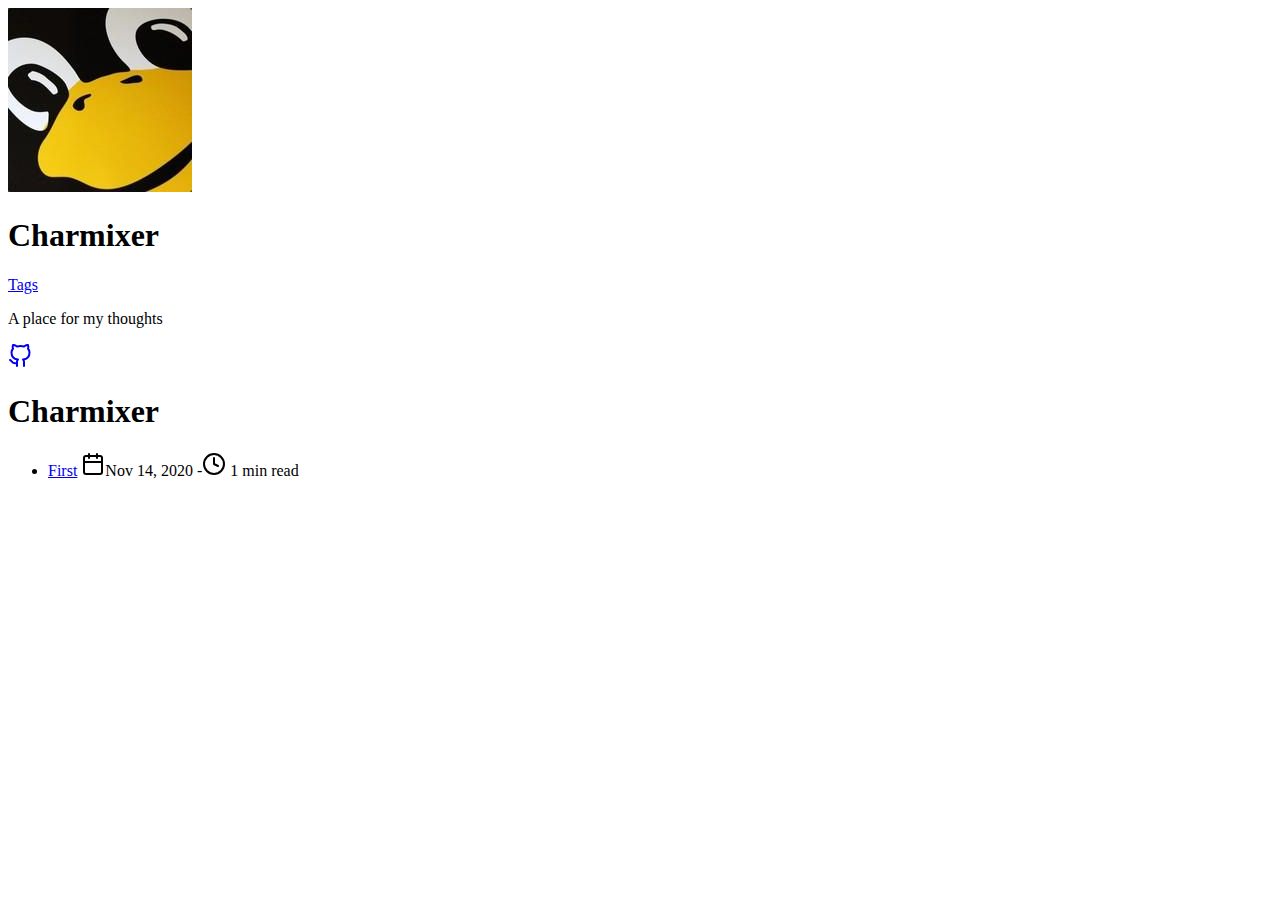
<file: index.html>
<!doctype html><html lang=en-us><head><title>Charmixer</title><meta charset=utf-8><meta name=generator content="Hugo 0.78.1"><meta name=viewport content="width=device-width,initial-scale=1"><meta name=author content="Charmixer"><meta name=description content="A place for my thoughts"><link rel=stylesheet href=https://charmixer.dev/css/main.min.f275cb1765473fc95d0b18b6d43c14dd219be27806766b96d4882998d7a35fe3.css><meta name=twitter:card content="summary"><meta name=twitter:title content="Charmixer"><meta name=twitter:description content="A place for my thoughts"><meta property="og:title" content="Charmixer"><meta property="og:description" content="A place for my thoughts"><meta property="og:type" content="website"><meta property="og:url" content="https://charmixer.dev/"><meta property="og:updated_time" content="2020-11-14T20:32:41+00:00"></head><body><header class=app-header><a href=https://charmixer.dev/><img class=app-header-avatar src=/img/charmixer.jpg alt=Charmixer></a><h1>Charmixer</h1><nav class=app-header-menu><a class=app-header-menu-item href=/tags/>Tags</a></nav><p>A place for my thoughts</p><div class=app-header-social><a target=_blank href=https://github.com/charmixer rel="noreferrer noopener"><svg xmlns="http://www.w3.org/2000/svg" width="24" height="24" viewBox="0 0 24 24" fill="none" stroke="currentcolor" stroke-width="2" stroke-linecap="round" stroke-linejoin="round" class="icon icon-github"><title>github</title><path d="M9 19c-5 1.5-5-2.5-7-3m14 6v-3.87a3.37 3.37.0 00-.94-2.61c3.14-.35 6.44-1.54 6.44-7A5.44 5.44.0 0020 4.77 5.07 5.07.0 0019.91 1S18.73.65 16 2.48a13.38 13.38.0 00-7 0C6.27.65 5.09 1 5.09 1A5.07 5.07.0 005 4.77a5.44 5.44.0 00-1.5 3.78c0 5.42 3.3 6.61 6.44 7A3.37 3.37.0 009 18.13V22"/></svg></a></div></header><main class=app-container><article><h1>Charmixer</h1><ul class=posts-list><li class=posts-list-item><a class=posts-list-item-title href=https://charmixer.dev/posts/first/>First</a>
<span class=posts-list-item-description><svg xmlns="http://www.w3.org/2000/svg" width="24" height="24" viewBox="0 0 24 24" fill="none" stroke="currentcolor" stroke-width="2" stroke-linecap="round" stroke-linejoin="round" class="icon icon-calendar"><title>calendar</title><rect x="3" y="4" width="18" height="18" rx="2" ry="2"/><line x1="16" y1="2" x2="16" y2="6"/><line x1="8" y1="2" x2="8" y2="6"/><line x1="3" y1="10" x2="21" y2="10"/></svg>Nov 14, 2020
-<svg xmlns="http://www.w3.org/2000/svg" width="24" height="24" viewBox="0 0 24 24" fill="none" stroke="currentcolor" stroke-width="2" stroke-linecap="round" stroke-linejoin="round" class="icon icon-clock"><title>clock</title><circle cx="12" cy="12" r="10"/><polyline points="12 6 12 12 16 14"/></svg>
1 min read</span></li></ul></article></main></body></html>
</file>
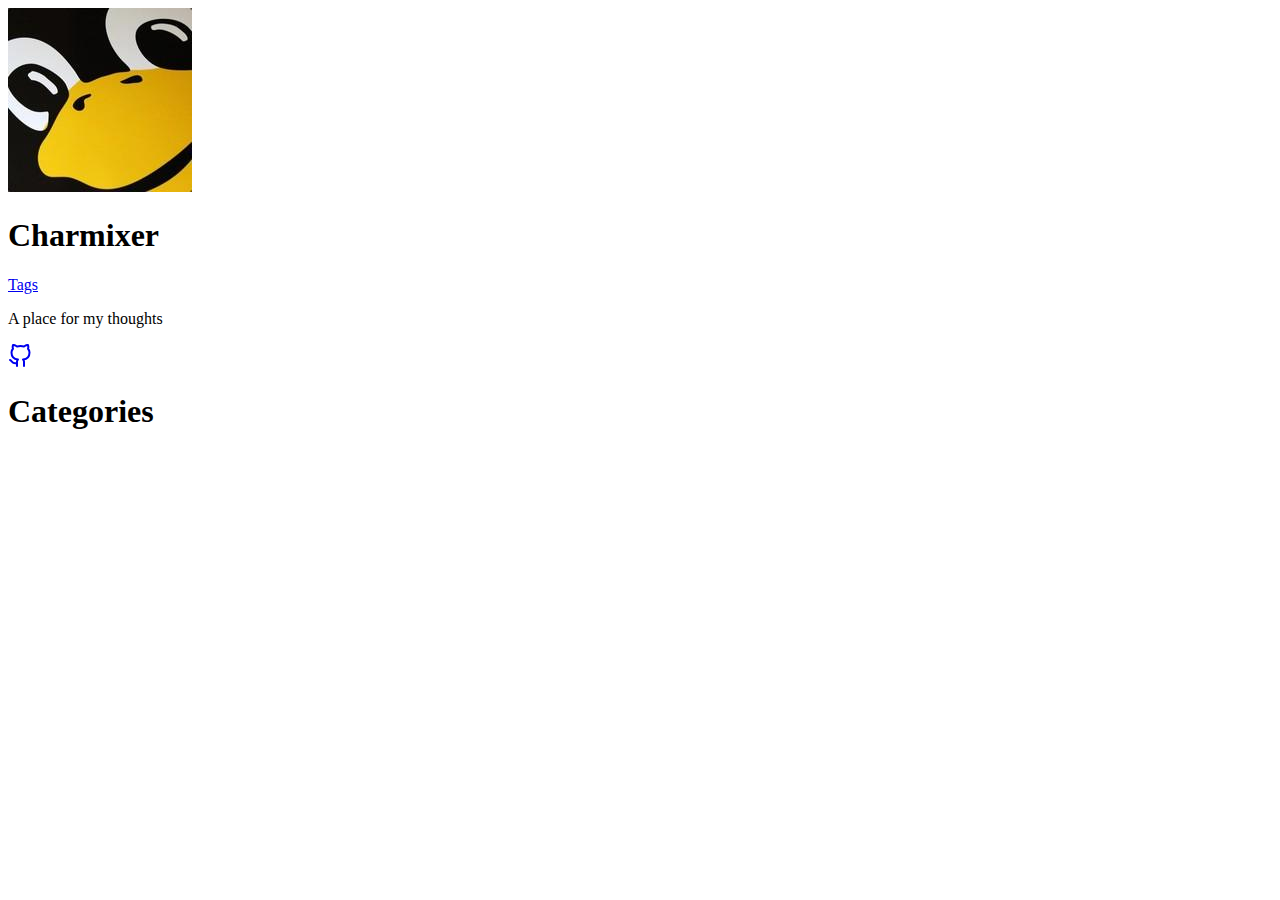
<file: categories/index.html>
<!doctype html><html lang=en-us><head><title>Categories // Charmixer</title><meta charset=utf-8><meta name=generator content="Hugo 0.78.1"><meta name=viewport content="width=device-width,initial-scale=1"><meta name=author content="Charmixer"><meta name=description content><link rel=stylesheet href=https://charmixer.dev/css/main.min.f275cb1765473fc95d0b18b6d43c14dd219be27806766b96d4882998d7a35fe3.css><meta name=twitter:card content="summary"><meta name=twitter:title content="Categories"><meta name=twitter:description content="A place for my thoughts"><meta property="og:title" content="Categories"><meta property="og:description" content="A place for my thoughts"><meta property="og:type" content="website"><meta property="og:url" content="https://charmixer.dev/categories/"></head><body><header class=app-header><a href=https://charmixer.dev/><img class=app-header-avatar src=/img/charmixer.jpg alt=Charmixer></a><h1>Charmixer</h1><nav class=app-header-menu><a class=app-header-menu-item href=/tags/>Tags</a></nav><p>A place for my thoughts</p><div class=app-header-social><a target=_blank href=https://github.com/charmixer rel="noreferrer noopener"><svg xmlns="http://www.w3.org/2000/svg" width="24" height="24" viewBox="0 0 24 24" fill="none" stroke="currentcolor" stroke-width="2" stroke-linecap="round" stroke-linejoin="round" class="icon icon-github"><title>github</title><path d="M9 19c-5 1.5-5-2.5-7-3m14 6v-3.87a3.37 3.37.0 00-.94-2.61c3.14-.35 6.44-1.54 6.44-7A5.44 5.44.0 0020 4.77 5.07 5.07.0 0019.91 1S18.73.65 16 2.48a13.38 13.38.0 00-7 0C6.27.65 5.09 1 5.09 1A5.07 5.07.0 005 4.77a5.44 5.44.0 00-1.5 3.78c0 5.42 3.3 6.61 6.44 7A3.37 3.37.0 009 18.13V22"/></svg></a></div></header><main class=app-container><article><h1>Categories</h1><ul class=tags-list></ul></article></main></body></html>
</file>
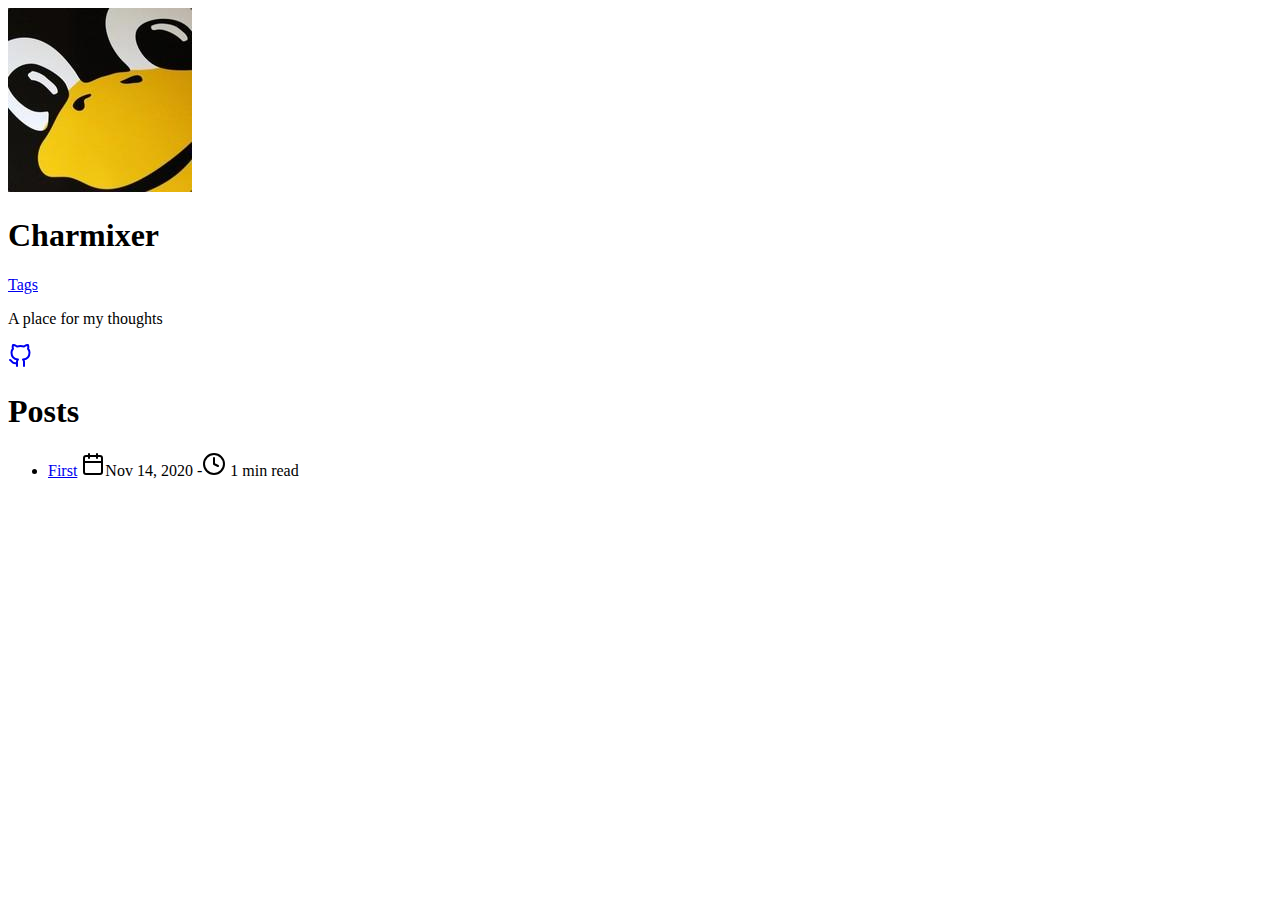
<file: posts/index.html>
<!doctype html><html lang=en-us><head><title>Posts // Charmixer</title><meta charset=utf-8><meta name=generator content="Hugo 0.78.1"><meta name=viewport content="width=device-width,initial-scale=1"><meta name=author content="Charmixer"><meta name=description content><link rel=stylesheet href=https://charmixer.dev/css/main.min.f275cb1765473fc95d0b18b6d43c14dd219be27806766b96d4882998d7a35fe3.css><meta name=twitter:card content="summary"><meta name=twitter:title content="Posts"><meta name=twitter:description content="A place for my thoughts"><meta property="og:title" content="Posts"><meta property="og:description" content="A place for my thoughts"><meta property="og:type" content="website"><meta property="og:url" content="https://charmixer.dev/posts/"><meta property="og:updated_time" content="2020-11-14T20:32:41+00:00"></head><body><header class=app-header><a href=https://charmixer.dev/><img class=app-header-avatar src=/img/charmixer.jpg alt=Charmixer></a><h1>Charmixer</h1><nav class=app-header-menu><a class=app-header-menu-item href=/tags/>Tags</a></nav><p>A place for my thoughts</p><div class=app-header-social><a target=_blank href=https://github.com/charmixer rel="noreferrer noopener"><svg xmlns="http://www.w3.org/2000/svg" width="24" height="24" viewBox="0 0 24 24" fill="none" stroke="currentcolor" stroke-width="2" stroke-linecap="round" stroke-linejoin="round" class="icon icon-github"><title>github</title><path d="M9 19c-5 1.5-5-2.5-7-3m14 6v-3.87a3.37 3.37.0 00-.94-2.61c3.14-.35 6.44-1.54 6.44-7A5.44 5.44.0 0020 4.77 5.07 5.07.0 0019.91 1S18.73.65 16 2.48a13.38 13.38.0 00-7 0C6.27.65 5.09 1 5.09 1A5.07 5.07.0 005 4.77a5.44 5.44.0 00-1.5 3.78c0 5.42 3.3 6.61 6.44 7A3.37 3.37.0 009 18.13V22"/></svg></a></div></header><main class=app-container><article><h1>Posts</h1><ul class=posts-list><li class=posts-list-item><a class=posts-list-item-title href=https://charmixer.dev/posts/first/>First</a>
<span class=posts-list-item-description><svg xmlns="http://www.w3.org/2000/svg" width="24" height="24" viewBox="0 0 24 24" fill="none" stroke="currentcolor" stroke-width="2" stroke-linecap="round" stroke-linejoin="round" class="icon icon-calendar"><title>calendar</title><rect x="3" y="4" width="18" height="18" rx="2" ry="2"/><line x1="16" y1="2" x2="16" y2="6"/><line x1="8" y1="2" x2="8" y2="6"/><line x1="3" y1="10" x2="21" y2="10"/></svg>Nov 14, 2020
-<svg xmlns="http://www.w3.org/2000/svg" width="24" height="24" viewBox="0 0 24 24" fill="none" stroke="currentcolor" stroke-width="2" stroke-linecap="round" stroke-linejoin="round" class="icon icon-clock"><title>clock</title><circle cx="12" cy="12" r="10"/><polyline points="12 6 12 12 16 14"/></svg>
1 min read</span></li></ul></article></main></body></html>
</file>
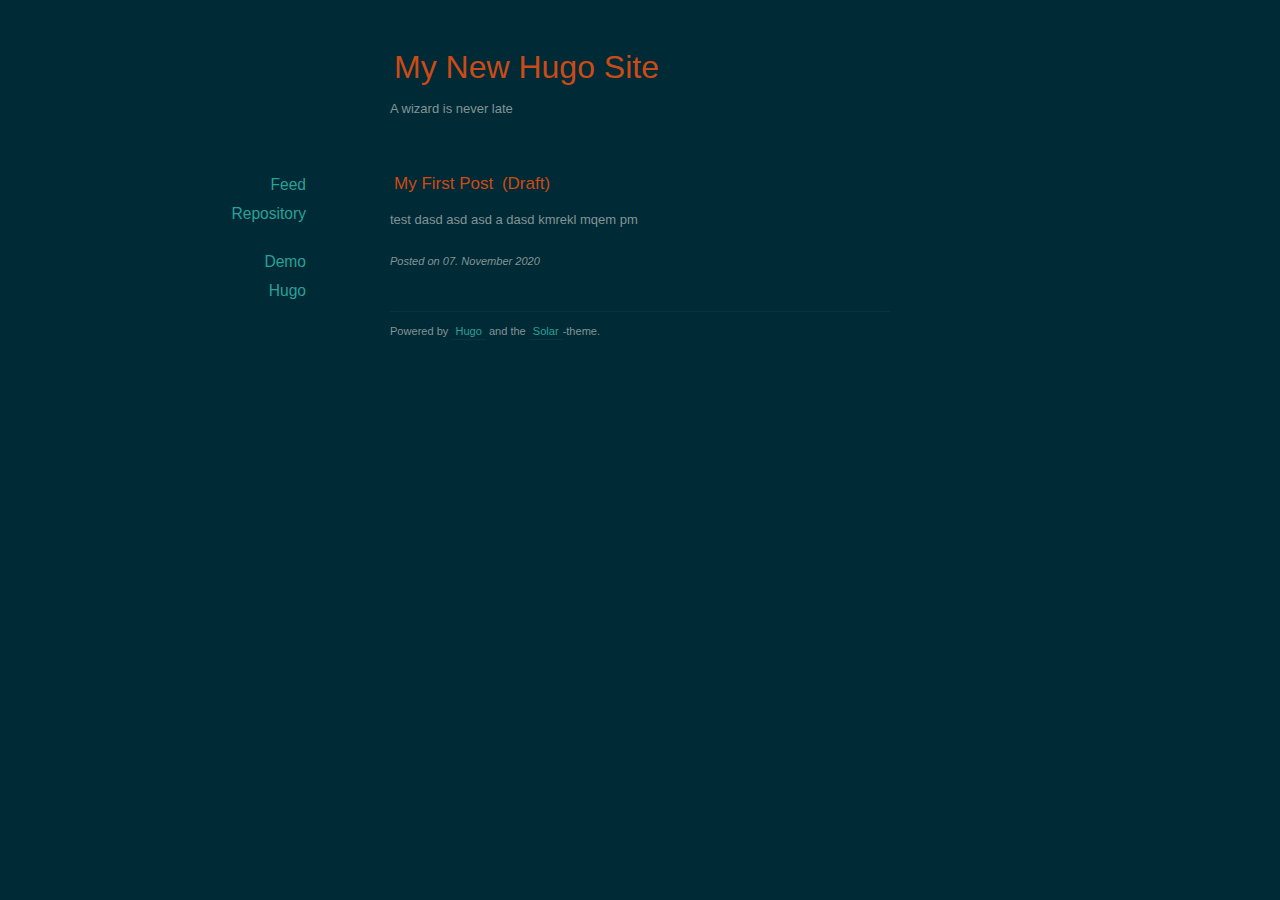
<file: public/index.html>
<!DOCTYPE html>
<html>
	<head>
	<meta name="generator" content="Hugo 0.78.1" />
		<meta charset="utf-8">
		<meta name="viewport" content="width=device-width">
		
			<link href="./index.xml" rel="alternate" type="application/rss+xml" title="My New Hugo Site" />
			<link href="./index.xml" rel="feed" type="application/rss+xml" title="My New Hugo Site" />
		

		<title>My New Hugo Site</title>

		
		<link rel="stylesheet" href="./css/colors-dark.min.14df29dc468d31c46cb59a9b259c6e5c1623b01cee7d55d63f81e588d3496fc6.css">

		
	</head>
	<body>
		<header id="header">
			<h1><a href="">My New Hugo Site</a></h1>
			<p>A wizard is never late</p>
		</header>

		<div id="page">
			<div id="sidebar">
				<nav>
	
		<ul class="nav">
			
				<li><a href="./index.xml"><span>Feed</span></a></li>
			
				<li><a href="https://github.com/bake/solar-theme-hugo/"><span>Repository</span></a></li>
			
		</ul>
	
		<ul class="nav">
			
				<li><a href="https://themes.gohugo.io/theme/solar-theme-hugo/"><span>Demo</span></a></li>
			
				<li><a href="https://themes.gohugo.io/solar-theme-hugo/"><span>Hugo</span></a></li>
			
		</ul>
	
</nav>

			</div>

			<div id="content">
				
	
		<article class="post">
			<h1><a href="./posts/my-first-post/">My First Post</a> (Draft)</h1>

			<div class="post-content">
				<p>test dasd asd asd a dasd kmrekl mqem pm </p>
			</div>

			<p class="meta">Posted on <span class="postdate">07. November 2020</span></p>
		</article>
	

	


			</div>

			<footer id="footer">
				<p class="copyright">
					
						Powered by <a href="https://gohugo.io/">Hugo</a> and the
						<a href="https://github.com/bake/solar-theme-hugo">Solar</a>-theme.
					
				</p>
			</footer>
		</div>

		
	</body>
</html>
</file>
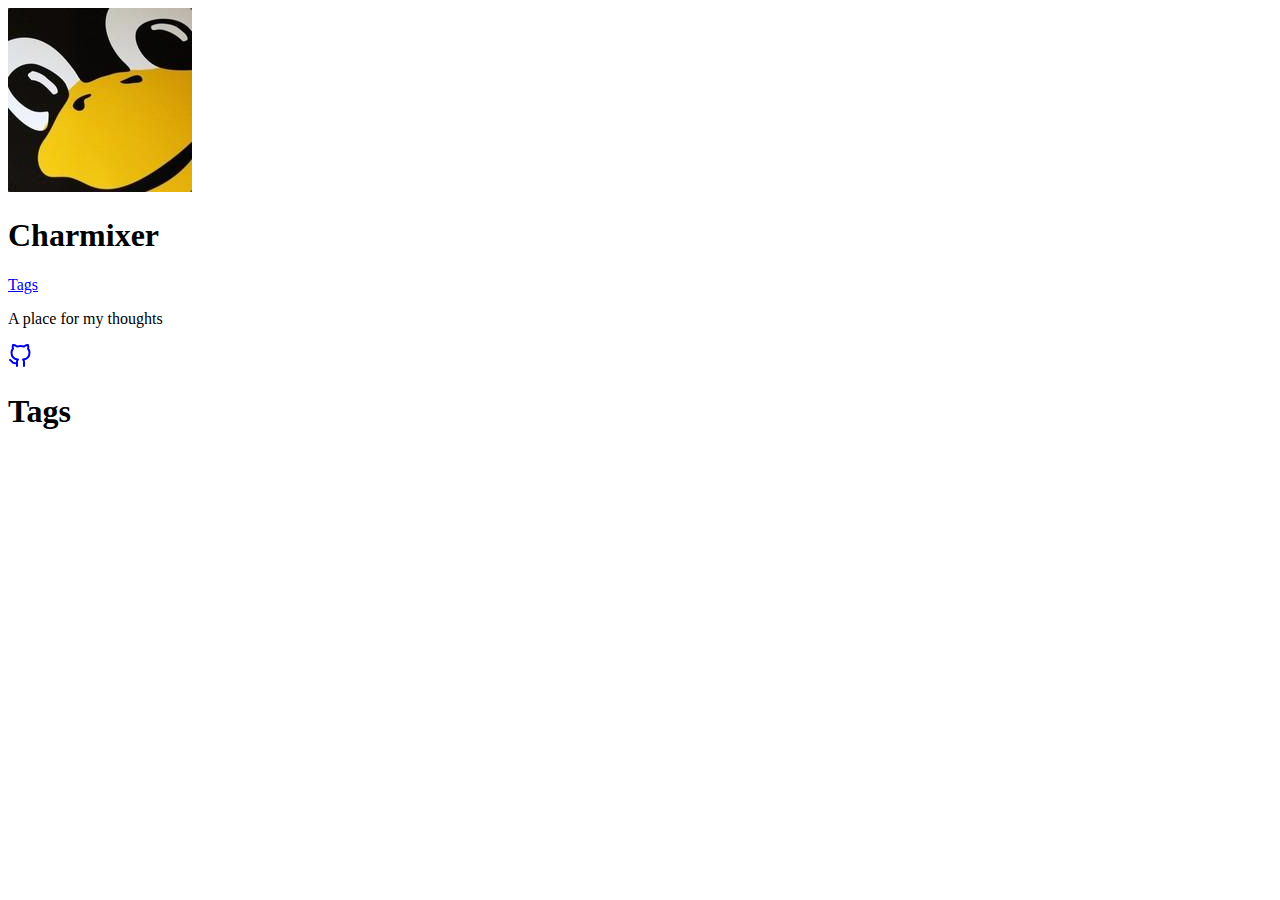
<file: tags/index.html>
<!doctype html><html lang=en-us><head><title>Tags // Charmixer</title><meta charset=utf-8><meta name=generator content="Hugo 0.78.1"><meta name=viewport content="width=device-width,initial-scale=1"><meta name=author content="Charmixer"><meta name=description content><link rel=stylesheet href=https://charmixer.dev/css/main.min.f275cb1765473fc95d0b18b6d43c14dd219be27806766b96d4882998d7a35fe3.css><meta name=twitter:card content="summary"><meta name=twitter:title content="Tags"><meta name=twitter:description content="A place for my thoughts"><meta property="og:title" content="Tags"><meta property="og:description" content="A place for my thoughts"><meta property="og:type" content="website"><meta property="og:url" content="https://charmixer.dev/tags/"></head><body><header class=app-header><a href=https://charmixer.dev/><img class=app-header-avatar src=/img/charmixer.jpg alt=Charmixer></a><h1>Charmixer</h1><nav class=app-header-menu><a class=app-header-menu-item href=/tags/>Tags</a></nav><p>A place for my thoughts</p><div class=app-header-social><a target=_blank href=https://github.com/charmixer rel="noreferrer noopener"><svg xmlns="http://www.w3.org/2000/svg" width="24" height="24" viewBox="0 0 24 24" fill="none" stroke="currentcolor" stroke-width="2" stroke-linecap="round" stroke-linejoin="round" class="icon icon-github"><title>github</title><path d="M9 19c-5 1.5-5-2.5-7-3m14 6v-3.87a3.37 3.37.0 00-.94-2.61c3.14-.35 6.44-1.54 6.44-7A5.44 5.44.0 0020 4.77 5.07 5.07.0 0019.91 1S18.73.65 16 2.48a13.38 13.38.0 00-7 0C6.27.65 5.09 1 5.09 1A5.07 5.07.0 005 4.77a5.44 5.44.0 00-1.5 3.78c0 5.42 3.3 6.61 6.44 7A3.37 3.37.0 009 18.13V22"/></svg></a></div></header><main class=app-container><article><h1>Tags</h1><ul class=tags-list></ul></article></main></body></html>
</file>
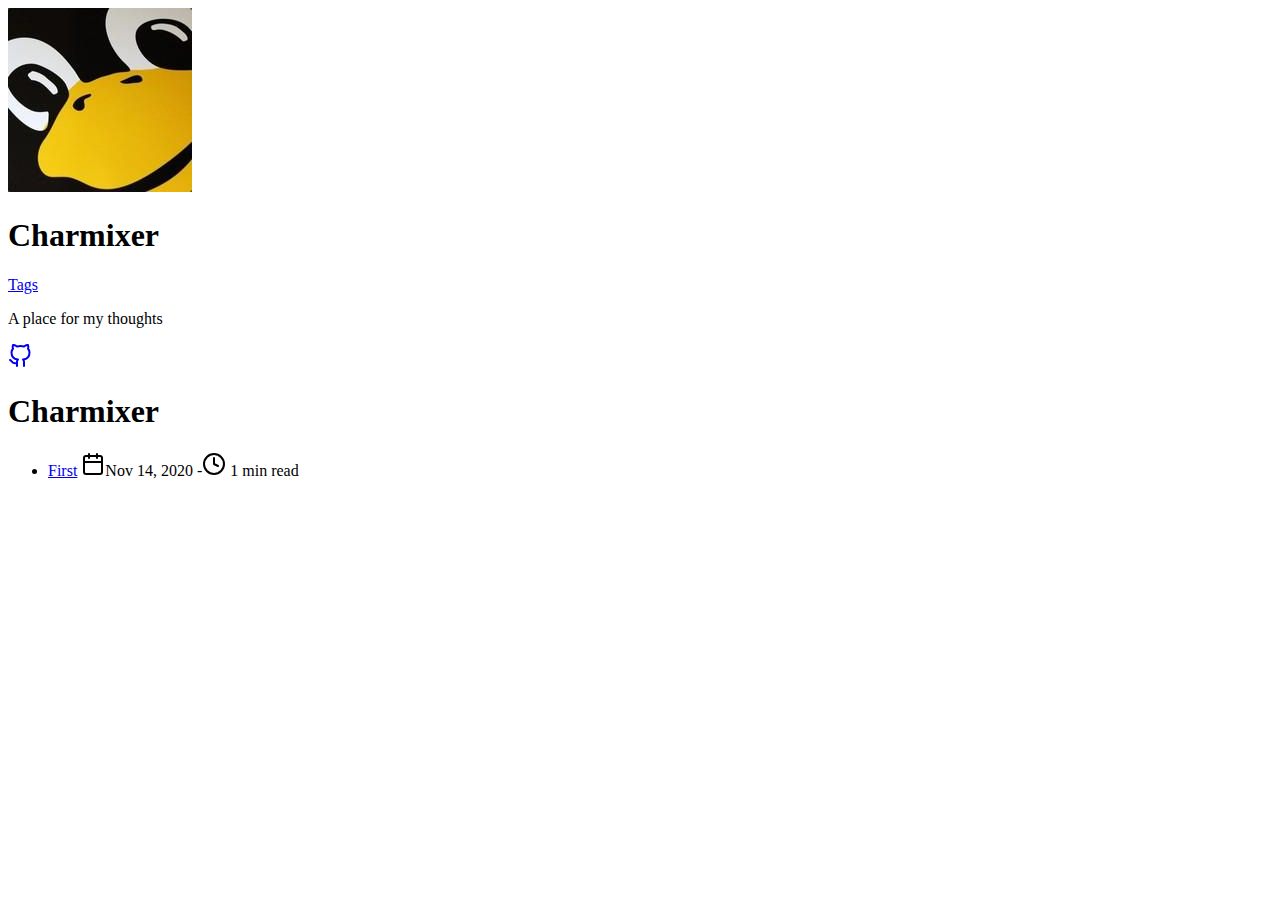
<file: page/1/index.html>
<!DOCTYPE html><html><head><title>/</title><link rel="canonical" href="../../"/><meta name="robots" content="noindex"><meta charset="utf-8" /><meta http-equiv="refresh" content="0; url=../../" /></head></html>
</file>
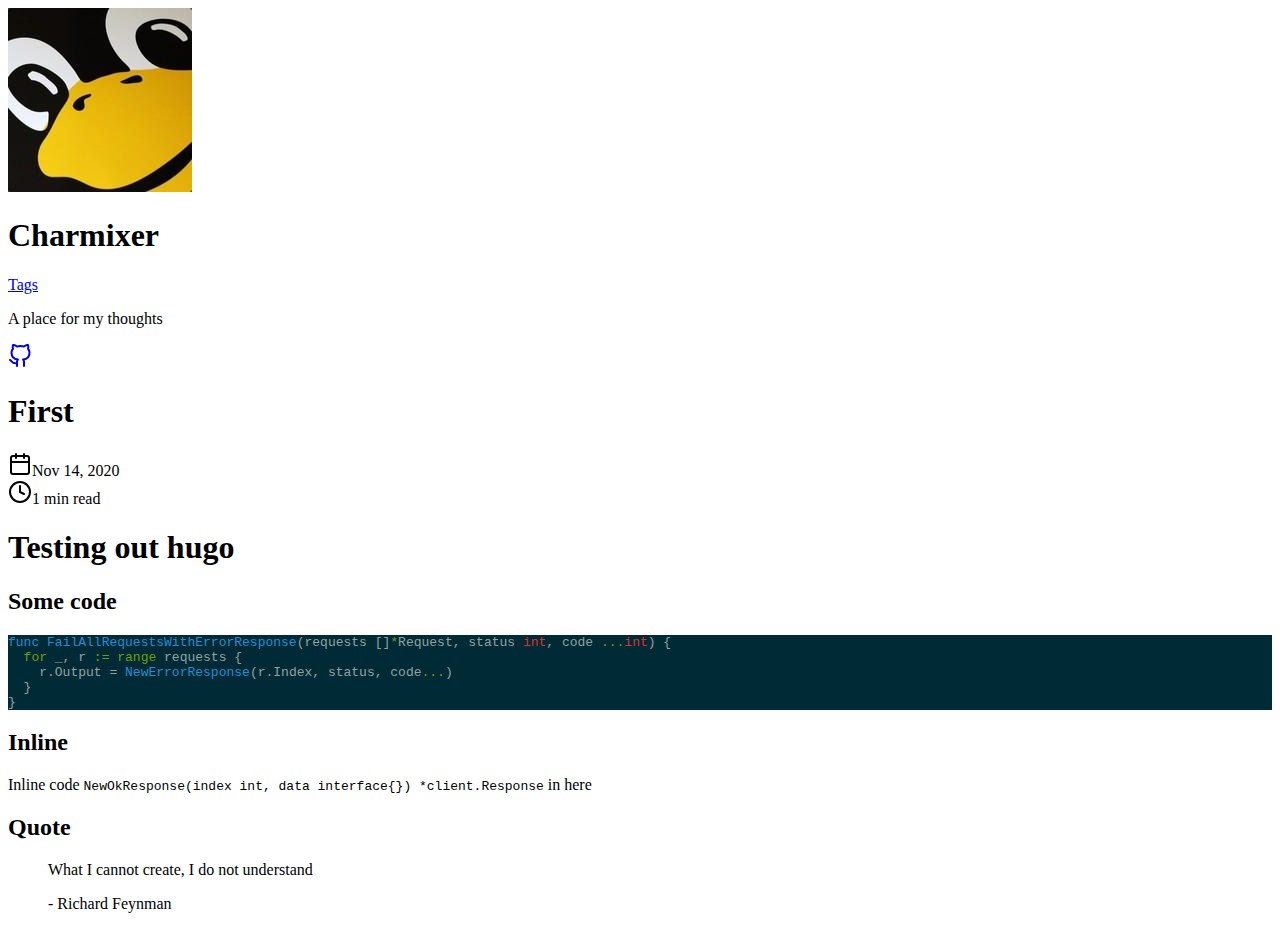
<file: posts/first/index.html>
<!doctype html><html lang=en-us><head><title>First // Charmixer</title><meta charset=utf-8><meta name=generator content="Hugo 0.78.1"><meta name=viewport content="width=device-width,initial-scale=1"><meta name=author content="Charmixer"><meta name=description content><link rel=stylesheet href=https://charmixer.dev/css/main.min.f275cb1765473fc95d0b18b6d43c14dd219be27806766b96d4882998d7a35fe3.css><meta name=twitter:card content="summary"><meta name=twitter:title content="First"><meta name=twitter:description content="Testing out hugo Some code func FailAllRequestsWithErrorResponse(requests []*Request, status int, code ...int) { for _, r := range requests { r.Output = NewErrorResponse(r.Index, status, code...) } } Inline Inline code NewOkResponse(index int, data interface{}) *client.Response in here
Quote  What I cannot create, I do not understand
- Richard Feynman"><meta property="og:title" content="First"><meta property="og:description" content="Testing out hugo Some code func FailAllRequestsWithErrorResponse(requests []*Request, status int, code ...int) { for _, r := range requests { r.Output = NewErrorResponse(r.Index, status, code...) } } Inline Inline code NewOkResponse(index int, data interface{}) *client.Response in here
Quote  What I cannot create, I do not understand
- Richard Feynman"><meta property="og:type" content="article"><meta property="og:url" content="https://charmixer.dev/posts/first/"><meta property="article:published_time" content="2020-11-14T20:32:41+00:00"><meta property="article:modified_time" content="2020-11-14T20:32:41+00:00"></head><body><header class=app-header><a href=https://charmixer.dev/><img class=app-header-avatar src=/img/charmixer.jpg alt=Charmixer></a><h1>Charmixer</h1><nav class=app-header-menu><a class=app-header-menu-item href=/tags/>Tags</a></nav><p>A place for my thoughts</p><div class=app-header-social><a target=_blank href=https://github.com/charmixer rel="noreferrer noopener"><svg xmlns="http://www.w3.org/2000/svg" width="24" height="24" viewBox="0 0 24 24" fill="none" stroke="currentcolor" stroke-width="2" stroke-linecap="round" stroke-linejoin="round" class="icon icon-github"><title>github</title><path d="M9 19c-5 1.5-5-2.5-7-3m14 6v-3.87a3.37 3.37.0 00-.94-2.61c3.14-.35 6.44-1.54 6.44-7A5.44 5.44.0 0020 4.77 5.07 5.07.0 0019.91 1S18.73.65 16 2.48a13.38 13.38.0 00-7 0C6.27.65 5.09 1 5.09 1A5.07 5.07.0 005 4.77a5.44 5.44.0 00-1.5 3.78c0 5.42 3.3 6.61 6.44 7A3.37 3.37.0 009 18.13V22"/></svg></a></div></header><main class=app-container><article class=post><header class=post-header><h1 class=post-title>First</h1><div class=post-meta><div><svg xmlns="http://www.w3.org/2000/svg" width="24" height="24" viewBox="0 0 24 24" fill="none" stroke="currentcolor" stroke-width="2" stroke-linecap="round" stroke-linejoin="round" class="icon icon-calendar"><title>calendar</title><rect x="3" y="4" width="18" height="18" rx="2" ry="2"/><line x1="16" y1="2" x2="16" y2="6"/><line x1="8" y1="2" x2="8" y2="6"/><line x1="3" y1="10" x2="21" y2="10"/></svg>Nov 14, 2020</div><div><svg xmlns="http://www.w3.org/2000/svg" width="24" height="24" viewBox="0 0 24 24" fill="none" stroke="currentcolor" stroke-width="2" stroke-linecap="round" stroke-linejoin="round" class="icon icon-clock"><title>clock</title><circle cx="12" cy="12" r="10"/><polyline points="12 6 12 12 16 14"/></svg>1 min read</div></div></header><div class=post-content><h1 id=testing-out-hugo>Testing out hugo</h1><h2 id=some-code>Some code</h2><div class=highlight><pre style=color:#93a1a1;background-color:#002b36;-moz-tab-size:2;-o-tab-size:2;tab-size:2><code class=language-go data-lang=go><span style=color:#268bd2>func</span> <span style=color:#268bd2>FailAllRequestsWithErrorResponse</span>(requests []<span style=color:#719e07>*</span>Request, status <span style=color:#dc322f>int</span>, code <span style=color:#719e07>...</span><span style=color:#dc322f>int</span>) {
	<span style=color:#719e07>for</span> _, r <span style=color:#719e07>:=</span> <span style=color:#719e07>range</span> requests {
		r.Output = <span style=color:#268bd2>NewErrorResponse</span>(r.Index, status, code<span style=color:#719e07>...</span>)
	}
}
</code></pre></div><h2 id=inline>Inline</h2><p>Inline code <code>NewOkResponse(index int, data interface{}) *client.Response</code> in here</p><h2 id=quote>Quote</h2><blockquote><p>What I cannot create, I do not understand</p><p>- Richard Feynman</p></blockquote></div><div class=post-footer></div></article></main></body></html>
</file>
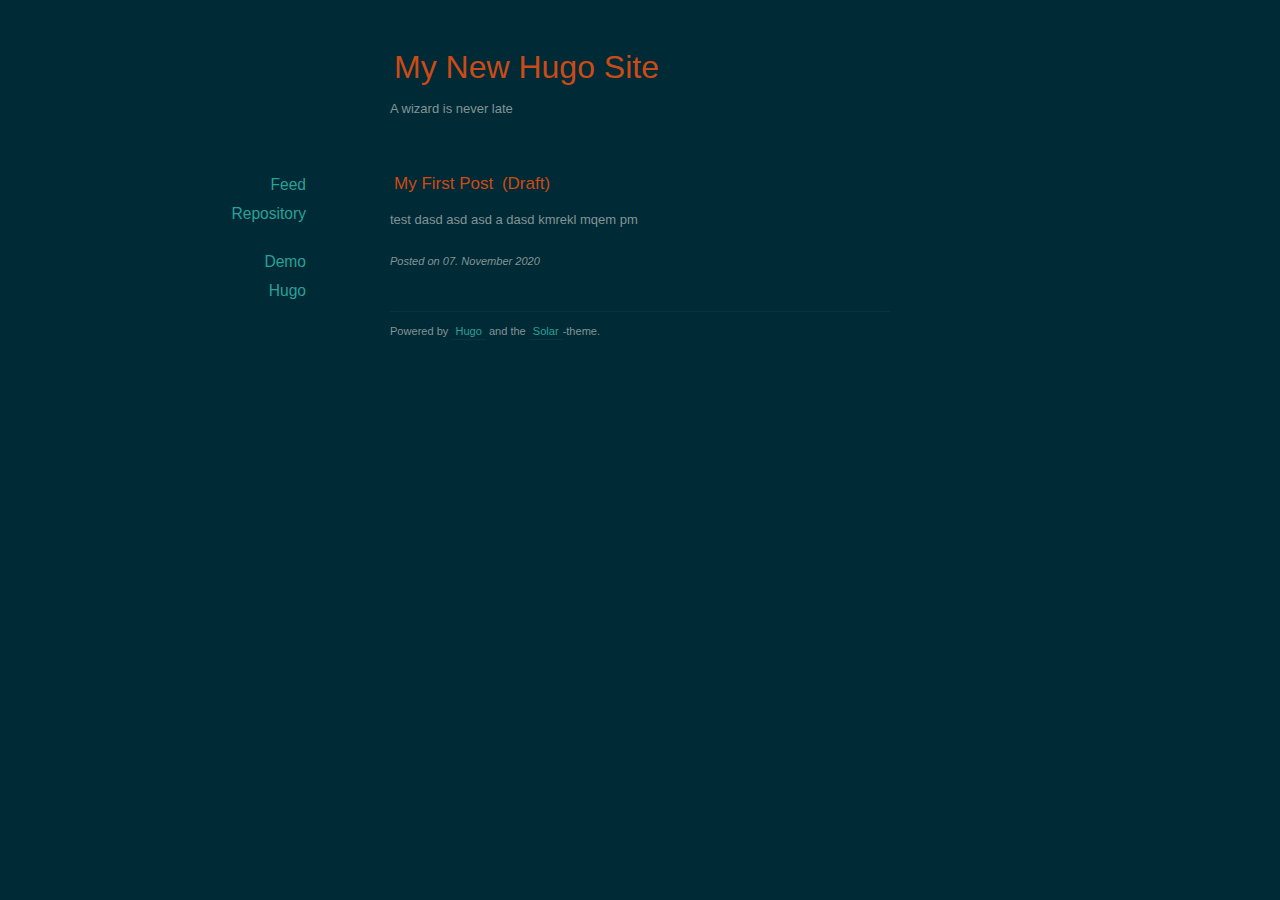
<file: posts/my-first-post/index.html>
<!DOCTYPE html>
<html>
	<head>
		<meta charset="utf-8">
		<meta name="viewport" content="width=device-width">
		

		<title>My First Post</title>

		
		<link rel="stylesheet" href="../../css/colors-dark.min.14df29dc468d31c46cb59a9b259c6e5c1623b01cee7d55d63f81e588d3496fc6.css">

		
	</head>
	<body>
		<header id="header">
			<h1><a href="">My New Hugo Site</a></h1>
			<p>A wizard is never late</p>
		</header>

		<div id="page">
			<div id="sidebar">
				<nav>
	
		<ul class="nav">
			
				<li><a href="../../index.xml"><span>Feed</span></a></li>
			
				<li><a href="https://github.com/bake/solar-theme-hugo/"><span>Repository</span></a></li>
			
		</ul>
	
		<ul class="nav">
			
				<li><a href="https://themes.gohugo.io/theme/solar-theme-hugo/"><span>Demo</span></a></li>
			
				<li><a href="https://themes.gohugo.io/solar-theme-hugo/"><span>Hugo</span></a></li>
			
		</ul>
	
</nav>

			</div>

			<div id="content">
				
	<article class="post">
		<h1><a href="../../posts/my-first-post/">My First Post</a> (Draft)</h1>

		<div class="post-content"><p>test dasd asd asd a dasd kmrekl mqem pm</p>
</div>

		<p class="meta">Posted on <span class="postdate">07. November 2020</span></p>
	</article>

			</div>

			<footer id="footer">
				<p class="copyright">
					
						Powered by <a href="https://gohugo.io/">Hugo</a> and the
						<a href="https://github.com/bake/solar-theme-hugo">Solar</a>-theme.
					
				</p>
			</footer>
		</div>

		
	</body>
</html>
</file>
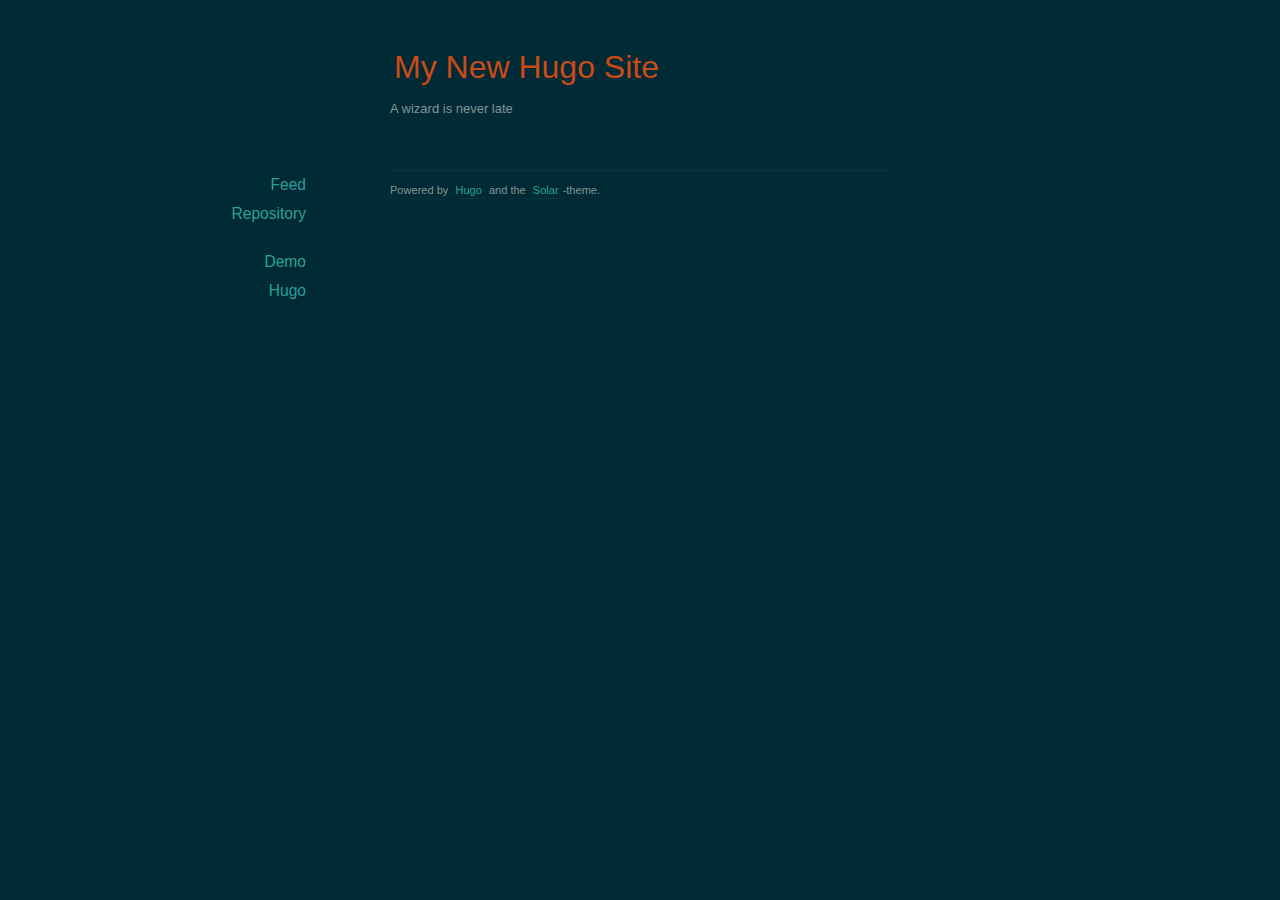
<file: public/categories/index.html>
<!DOCTYPE html>
<html>
	<head>
		<meta charset="utf-8">
		<meta name="viewport" content="width=device-width">
		
			<link href="../categories/index.xml" rel="alternate" type="application/rss+xml" title="My New Hugo Site" />
			<link href="../categories/index.xml" rel="feed" type="application/rss+xml" title="My New Hugo Site" />
		

		<title>Categories</title>

		
		<link rel="stylesheet" href="../css/colors-dark.min.14df29dc468d31c46cb59a9b259c6e5c1623b01cee7d55d63f81e588d3496fc6.css">

		
	</head>
	<body>
		<header id="header">
			<h1><a href="">My New Hugo Site</a></h1>
			<p>A wizard is never late</p>
		</header>

		<div id="page">
			<div id="sidebar">
				<nav>
	
		<ul class="nav">
			
				<li><a href="../index.xml"><span>Feed</span></a></li>
			
				<li><a href="https://github.com/bake/solar-theme-hugo/"><span>Repository</span></a></li>
			
		</ul>
	
		<ul class="nav">
			
				<li><a href="https://themes.gohugo.io/theme/solar-theme-hugo/"><span>Demo</span></a></li>
			
				<li><a href="https://themes.gohugo.io/solar-theme-hugo/"><span>Hugo</span></a></li>
			
		</ul>
	
</nav>

			</div>

			<div id="content">
				
	

	


			</div>

			<footer id="footer">
				<p class="copyright">
					
						Powered by <a href="https://gohugo.io/">Hugo</a> and the
						<a href="https://github.com/bake/solar-theme-hugo">Solar</a>-theme.
					
				</p>
			</footer>
		</div>

		
	</body>
</html>
</file>
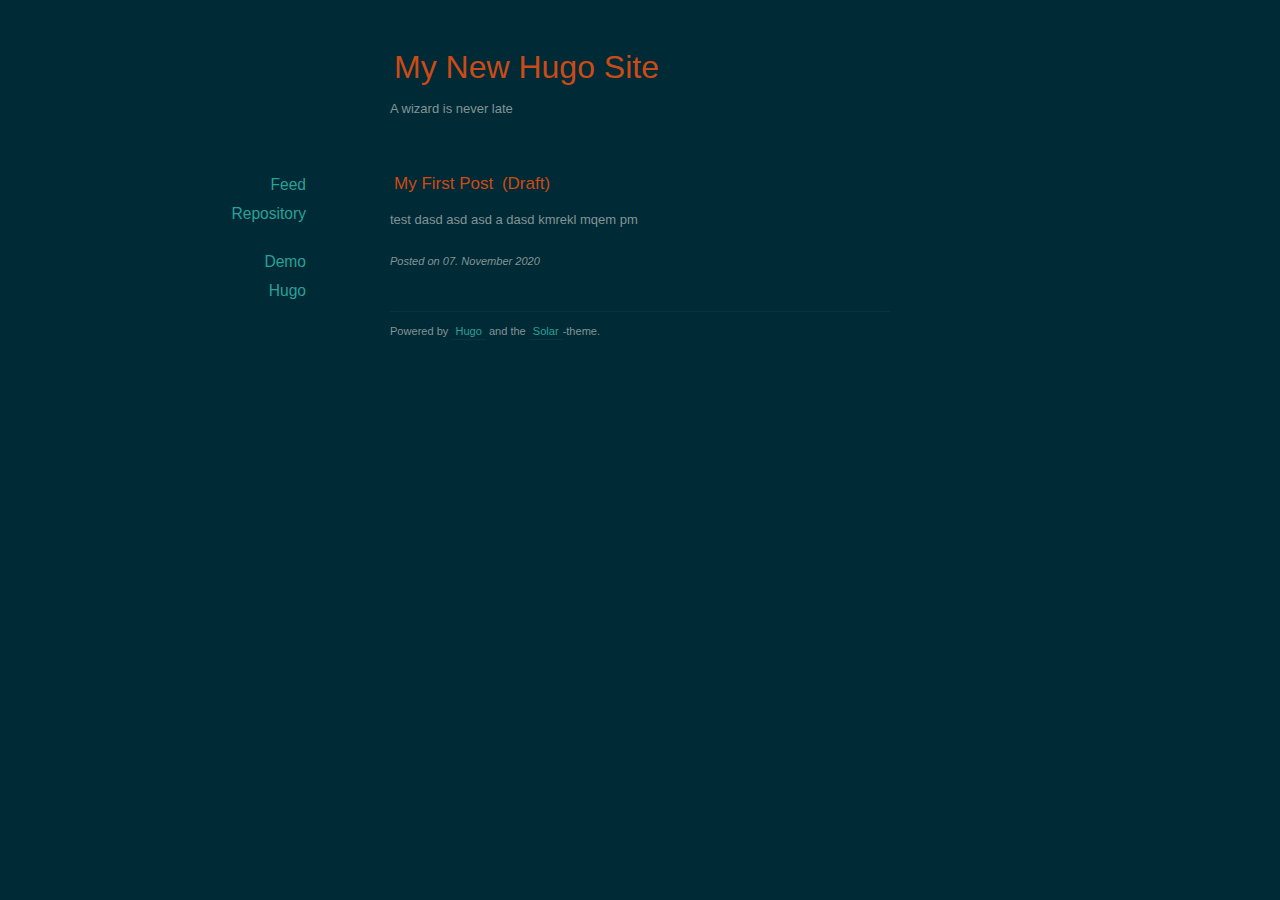
<file: public/posts/index.html>
<!DOCTYPE html>
<html>
	<head>
		<meta charset="utf-8">
		<meta name="viewport" content="width=device-width">
		
			<link href="../posts/index.xml" rel="alternate" type="application/rss+xml" title="My New Hugo Site" />
			<link href="../posts/index.xml" rel="feed" type="application/rss+xml" title="My New Hugo Site" />
		

		<title>Posts</title>

		
		<link rel="stylesheet" href="../css/colors-dark.min.14df29dc468d31c46cb59a9b259c6e5c1623b01cee7d55d63f81e588d3496fc6.css">

		
	</head>
	<body>
		<header id="header">
			<h1><a href="">My New Hugo Site</a></h1>
			<p>A wizard is never late</p>
		</header>

		<div id="page">
			<div id="sidebar">
				<nav>
	
		<ul class="nav">
			
				<li><a href="../index.xml"><span>Feed</span></a></li>
			
				<li><a href="https://github.com/bake/solar-theme-hugo/"><span>Repository</span></a></li>
			
		</ul>
	
		<ul class="nav">
			
				<li><a href="https://themes.gohugo.io/theme/solar-theme-hugo/"><span>Demo</span></a></li>
			
				<li><a href="https://themes.gohugo.io/solar-theme-hugo/"><span>Hugo</span></a></li>
			
		</ul>
	
</nav>

			</div>

			<div id="content">
				
	
		<article class="post">
			<h1><a href="../posts/my-first-post/">My First Post</a> (Draft)</h1>

			<div class="post-content">
				<p>test dasd asd asd a dasd kmrekl mqem pm </p>
			</div>

			<p class="meta">Posted on <span class="postdate">07. November 2020</span></p>
		</article>
	

	


			</div>

			<footer id="footer">
				<p class="copyright">
					
						Powered by <a href="https://gohugo.io/">Hugo</a> and the
						<a href="https://github.com/bake/solar-theme-hugo">Solar</a>-theme.
					
				</p>
			</footer>
		</div>

		
	</body>
</html>
</file>
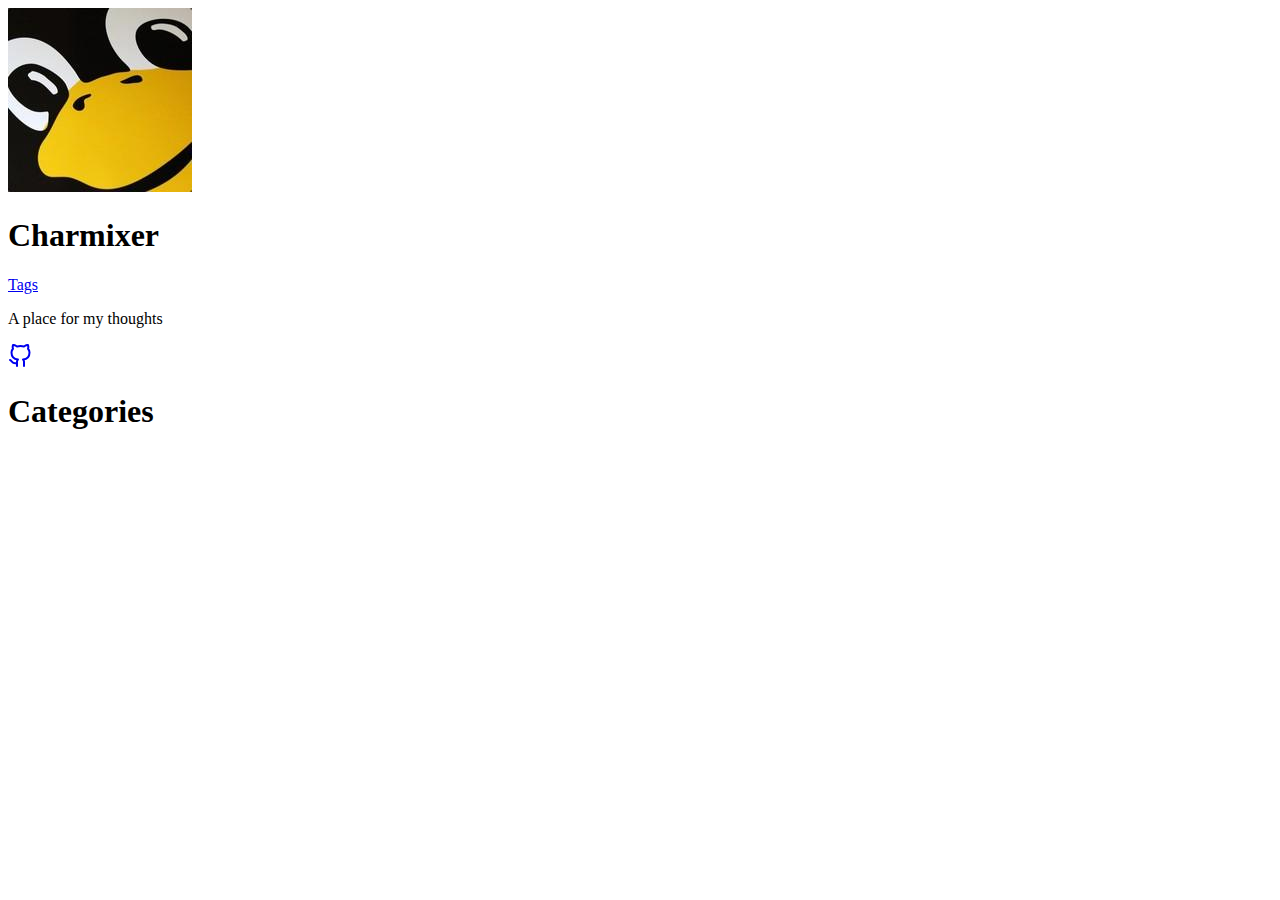
<file: categories/page/1/index.html>
<!DOCTYPE html><html><head><title>/categories/</title><link rel="canonical" href="../../../categories/"/><meta name="robots" content="noindex"><meta charset="utf-8" /><meta http-equiv="refresh" content="0; url=../../../categories/" /></head></html>
</file>
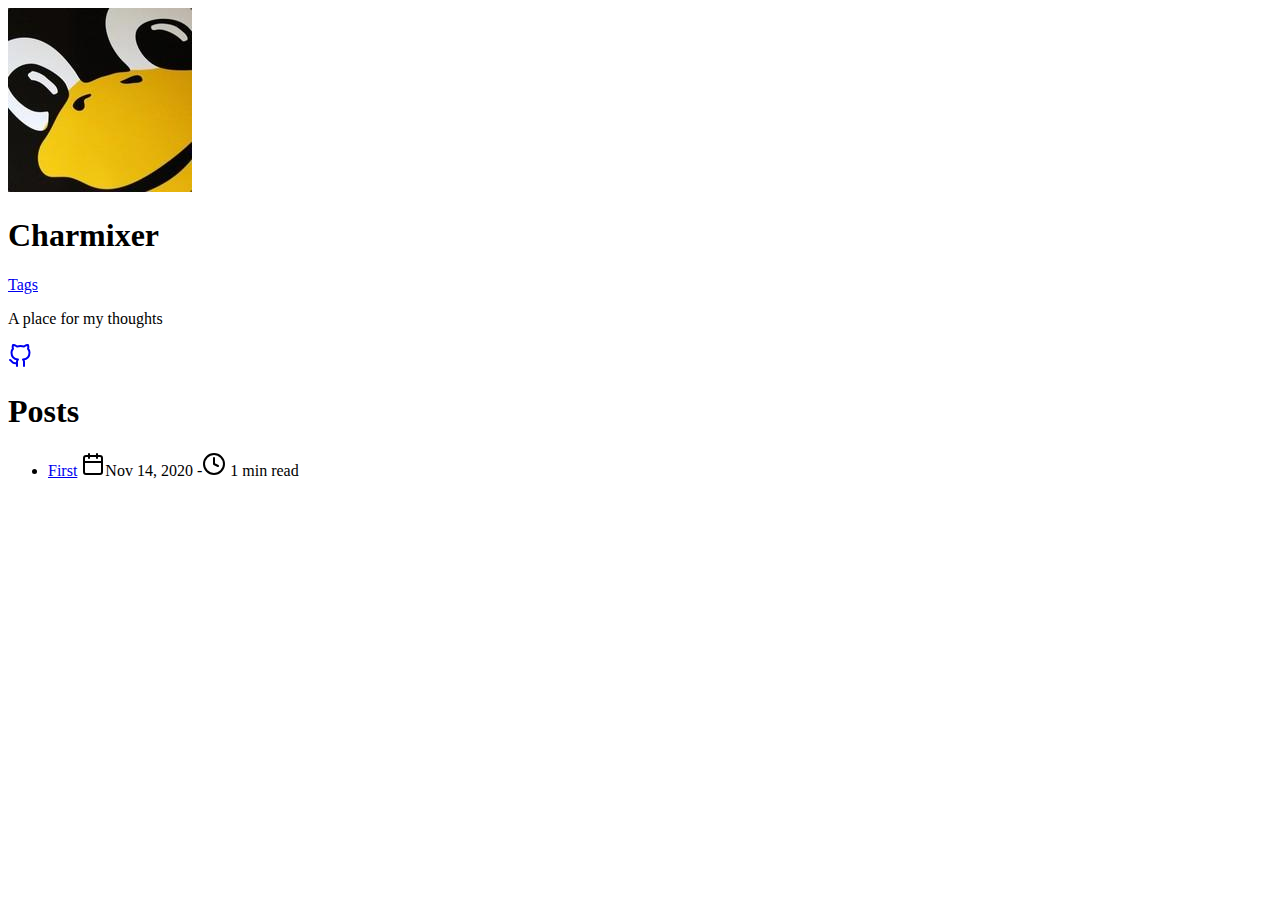
<file: posts/page/1/index.html>
<!DOCTYPE html><html><head><title>/posts/</title><link rel="canonical" href="../../../posts/"/><meta name="robots" content="noindex"><meta charset="utf-8" /><meta http-equiv="refresh" content="0; url=../../../posts/" /></head></html>
</file>
<file: public/css/colors-dark.min.14df29dc468d31c46cb59a9b259c6e5c1623b01cee7d55d63f81e588d3496fc6.css>
html,body,div,span,applet,object,iframe,h1,h2,h3,h4,h5,h6,p,blockquote,pre,a,abbr,acronym,address,big,cite,code,del,dfn,em,img,ins,kbd,q,s,samp,small,strike,strong,sub,sup,tt,var,b,u,i,center,dl,dt,dd,ol,ul,li,fieldset,form,label,legend,table,caption,tbody,tfoot,thead,tr,th,td,article,aside,canvas,details,embed,figure,figcaption,footer,header,hgroup,menu,nav,output,ruby,section,summary,time,mark,audio,video{margin:0;padding:0;border:0;font-size:100%;font:inherit;vertical-align:baseline}article,aside,details,figcaption,figure,footer,header,hgroup,menu,nav,section{display:block}figure{background:rgba(255,255,255,.015);margin-bottom:.5em;padding:.25em}body{line-height:1.1}ol,ul{list-style:bullet}blockquote,q{quotes:none}blockquote:before,blockquote:after,q:before,q:after{content:'';content:none}table{border-collapse:collapse;border-spacing:0}iframe{max-width:100%}body{font-family:Verdana,Sans-Serif;font-size:13px;line-height:1.7}a,a:active,a:visited{text-decoration:none;border-bottom:1px solid #839496;padding:2px 4px}a:hover{color:#000}p{margin-bottom:15px;word-wrap:break-word}ul,ol{padding:0 0 18px 30px}ol li,ul li{margin-top:10px;margin-bottom:10px}em,i{font-style:italic}strong,b{font-weight:700}small{font-size:.85em}sup{vertical-align:super;font-size:.85em}sub{vertical-align:sub;font-size:.85em}code{font:.85em Monaco,Courier,Monospace}blockquote{margin:22px;padding:0 20px;border-left:2px solid #000;font-size:1.2em;font-style:italic;line-height:1.5em}acronym,abbr{cursor:help;border-bottom:1px dashed}hr{border:1px solid #000}h1{font-size:17px;margin:0 0 10px}h2{font-size:15px;margin:0 0 10px}h3{font-size:14px;margin:0 0 10px}h3{font-size:13px;margin:0 0 10px}.clear{clear:both}.float-left{float:left}.float-right{float:right}.text-left{text-align:left}.text-right{text-align:right}.text-center{text-align:center}.text-justify{text-align:justify}.img-left{float:left;margin:4px 10px 4px 0}.img-right{float:right;margin:4px 0 4px 10px}.img-middle{vertical-align:middle}.nopadding{padding:0}.nounderline{text-decoration:underline}#page{width:500px;margin:0 auto;position:relative}#header{width:650px;padding-left:150px;margin:40px auto 50px;background:url(/img/logo.svg)no-repeat 50% 0;background-size:auto 100%}#header h1{font-size:32px;margin-bottom:4px}#header h1 a{border:none}#blog-logo img{max-width:484px;height:auto}#coverimg{width:100%;height:200px;background-repeat:no-repeat;background-position:50% 0;-moz-box-shadow:inset 0 0 10px 1px #000;-webkit-box-shadow:inset 0 0 10px 1px #000;box-shadow:inset 0 0 10px 1px #000;border-bottom:4px solid #073642}#blog-logo,#blog-logo:hover,#blog-logo:active{background-color:transparent;border:none}#footer{width:500px;margin:20px auto;padding-top:10px;font-size:.85em;border-top:1px solid #073642}#content{width:500px;margin:0 auto}#sidebar{position:absolute;text-align:right;width:160px;top:0;left:-240px}#sidebar li{list-style:none;margin:2px 0}#sidebar a{border:none;display:block;font-size:1.2em;padding:0}#sidebar a span{padding:2px 4px}#sidebar .bio{margin-top:40px;font-size:.8em}#sidebar .bio img.avatar{width:95px;height:95px;border-radius:95px}article{margin-bottom:40px}article h1{font-size:17px;margin:0 0 10px}article h1 a{border:none}article h1 a.anchor{margin-left:8px}article p{text-align:justify}article img{display:block;text-align:center;max-width:100%;height:auto;margin:0 auto 1em}article .meta{padding-top:6px;font-size:.85em;font-style:italic}img.left{float:left;margin:0 1em 1em 0}img.right{float:right;margin:0 0 1em 1em}img.center{display:block;text-align:center;margin:0 auto 1em}pre,code{background-color:rgba(255,255,255,.015);color:#93a1a1;font-size:95%}code{padding:2px}pre code{display:block;overflow:auto;line-height:150%;padding:10px;margin-top:10px;margin-bottom:15px}code[class*=language-],pre[class*=language-]{-moz-tab-size:2;-o-tab-size:2;tab-size:2;-webkit-hyphens:none;-moz-hyphens:none;-ms-hyphens:none;hyphens:none;white-space:pre;white-space:pre-wrap;word-break:break-all;word-wrap:break-word;font-family:Menlo,Monaco,courier new,monospace;font-size:1em;line-height:1.5;text-shadow:0}.postnavigation{padding-top:10px;text-align:center;font-size:.85em}.postnavigation .left{float:left}.postnavigation .right{float:right}@media all and (max-width:870px){article img{max-width:100%}#page,#header,#content,#footer{width:inherit;padding-left:10px;padding-right:10px}#header{background-position:right 20px center}#header h1,#header p{padding-left:10px;padding-right:10px}#sidebar{position:relative;text-align:left;width:100%;left:0;margin:10px 10px 20px}#sidebar nav ul{padding-left:0}#sidebar nav ul li{display:inline}#sidebar a{display:inline}#sidebar nav select.mnav{display:block;margin-bottom:15px}#sidebar .bio{display:none}}@font-face{font-family:solarthemeicons;src:url(../fonts/solarthemeicons.eot);src:url(../fonts/solarthemeicons.eot#iefix)format("embedded-opentype"),url(../fonts/solarthemeicons.woff)format("woff"),url(../fonts/solarthemeicons.ttf)format("truetype"),url(../fonts/solarthemeicons.svg#solarthemeicons)format("svg");font-weight:400;font-style:normal}[class^=icon-]:before,[class*=' icon-']:before{font-family:solarthemeicons;font-style:normal;font-weight:400;speak:none;display:inline-block;text-decoration:inherit;width:1em;margin-right:.2em;text-align:center;font-variant:normal;text-transform:none;line-height:1.7}.icon-sun:before{content:'\e801'}.icon-anchor:before{content:'\e800'}.icon-anchor{font-size:65%}.token.comment,.token.prolog,.token.doctype,.token.cdata{color:#93a1a1}.token.punctuation{color:#586e75}.namespace{opacity:.7}.token.null,.token.operator,.token.boolean,.token.number{color:#cb4b16}.token.property{color:#b58900}.token.tag{color:#268bd2}.token.string{color:#2aa198}.token.selector{color:#6c71c4}.token.attr-name{color:#cb4b16}.token.entity,.token.url,.language-css .token.string,.style .token.string{color:#2aa198}.token.attr-value,.token.keyword,.token.control,.token.directive,.token.unit{color:#859900}.token.statement,.token.regex,.token.atrule{color:#2aa198}.token.placeholder,.token.variable{color:#268bd2}.token.important{color:#dc322f;font-weight:700}.token.entity{cursor:help}html,body{background-color:#002a35;color:#839496}::selection{background:rgba(255,255,255,.05)}a,a:visited,a:active,a code{color:#2aa198;border-color:#073642}a:hover{background-color:#073642;border-color:#073642;color:#2aa198}hr{border-color:#073642}h1,h2,h3{color:#cb4b16}h1 a,h1 a:visited,h1 a:active{color:#cb4b16}h1 a:hover{background-color:#073642;border-color:#073642;color:#cb4b16}article h1 a.anchor{color:#2aa198}blockquote{border-color:#cb4b16}#sidebar a:hover{background-color:transparent}#sidebar a:hover span{color:#2aa198;background-color:#073642}#footer{border-color:#073642}.hljs{background:0 0}
</file>
<file: css/colors-dark.min.14df29dc468d31c46cb59a9b259c6e5c1623b01cee7d55d63f81e588d3496fc6.css>
html,body,div,span,applet,object,iframe,h1,h2,h3,h4,h5,h6,p,blockquote,pre,a,abbr,acronym,address,big,cite,code,del,dfn,em,img,ins,kbd,q,s,samp,small,strike,strong,sub,sup,tt,var,b,u,i,center,dl,dt,dd,ol,ul,li,fieldset,form,label,legend,table,caption,tbody,tfoot,thead,tr,th,td,article,aside,canvas,details,embed,figure,figcaption,footer,header,hgroup,menu,nav,output,ruby,section,summary,time,mark,audio,video{margin:0;padding:0;border:0;font-size:100%;font:inherit;vertical-align:baseline}article,aside,details,figcaption,figure,footer,header,hgroup,menu,nav,section{display:block}figure{background:rgba(255,255,255,.015);margin-bottom:.5em;padding:.25em}body{line-height:1.1}ol,ul{list-style:bullet}blockquote,q{quotes:none}blockquote:before,blockquote:after,q:before,q:after{content:'';content:none}table{border-collapse:collapse;border-spacing:0}iframe{max-width:100%}body{font-family:Verdana,Sans-Serif;font-size:13px;line-height:1.7}a,a:active,a:visited{text-decoration:none;border-bottom:1px solid #839496;padding:2px 4px}a:hover{color:#000}p{margin-bottom:15px;word-wrap:break-word}ul,ol{padding:0 0 18px 30px}ol li,ul li{margin-top:10px;margin-bottom:10px}em,i{font-style:italic}strong,b{font-weight:700}small{font-size:.85em}sup{vertical-align:super;font-size:.85em}sub{vertical-align:sub;font-size:.85em}code{font:.85em Monaco,Courier,Monospace}blockquote{margin:22px;padding:0 20px;border-left:2px solid #000;font-size:1.2em;font-style:italic;line-height:1.5em}acronym,abbr{cursor:help;border-bottom:1px dashed}hr{border:1px solid #000}h1{font-size:17px;margin:0 0 10px}h2{font-size:15px;margin:0 0 10px}h3{font-size:14px;margin:0 0 10px}h3{font-size:13px;margin:0 0 10px}.clear{clear:both}.float-left{float:left}.float-right{float:right}.text-left{text-align:left}.text-right{text-align:right}.text-center{text-align:center}.text-justify{text-align:justify}.img-left{float:left;margin:4px 10px 4px 0}.img-right{float:right;margin:4px 0 4px 10px}.img-middle{vertical-align:middle}.nopadding{padding:0}.nounderline{text-decoration:underline}#page{width:500px;margin:0 auto;position:relative}#header{width:650px;padding-left:150px;margin:40px auto 50px;background:url(/img/logo.svg)no-repeat 50% 0;background-size:auto 100%}#header h1{font-size:32px;margin-bottom:4px}#header h1 a{border:none}#blog-logo img{max-width:484px;height:auto}#coverimg{width:100%;height:200px;background-repeat:no-repeat;background-position:50% 0;-moz-box-shadow:inset 0 0 10px 1px #000;-webkit-box-shadow:inset 0 0 10px 1px #000;box-shadow:inset 0 0 10px 1px #000;border-bottom:4px solid #073642}#blog-logo,#blog-logo:hover,#blog-logo:active{background-color:transparent;border:none}#footer{width:500px;margin:20px auto;padding-top:10px;font-size:.85em;border-top:1px solid #073642}#content{width:500px;margin:0 auto}#sidebar{position:absolute;text-align:right;width:160px;top:0;left:-240px}#sidebar li{list-style:none;margin:2px 0}#sidebar a{border:none;display:block;font-size:1.2em;padding:0}#sidebar a span{padding:2px 4px}#sidebar .bio{margin-top:40px;font-size:.8em}#sidebar .bio img.avatar{width:95px;height:95px;border-radius:95px}article{margin-bottom:40px}article h1{font-size:17px;margin:0 0 10px}article h1 a{border:none}article h1 a.anchor{margin-left:8px}article p{text-align:justify}article img{display:block;text-align:center;max-width:100%;height:auto;margin:0 auto 1em}article .meta{padding-top:6px;font-size:.85em;font-style:italic}img.left{float:left;margin:0 1em 1em 0}img.right{float:right;margin:0 0 1em 1em}img.center{display:block;text-align:center;margin:0 auto 1em}pre,code{background-color:rgba(255,255,255,.015);color:#93a1a1;font-size:95%}code{padding:2px}pre code{display:block;overflow:auto;line-height:150%;padding:10px;margin-top:10px;margin-bottom:15px}code[class*=language-],pre[class*=language-]{-moz-tab-size:2;-o-tab-size:2;tab-size:2;-webkit-hyphens:none;-moz-hyphens:none;-ms-hyphens:none;hyphens:none;white-space:pre;white-space:pre-wrap;word-break:break-all;word-wrap:break-word;font-family:Menlo,Monaco,courier new,monospace;font-size:1em;line-height:1.5;text-shadow:0}.postnavigation{padding-top:10px;text-align:center;font-size:.85em}.postnavigation .left{float:left}.postnavigation .right{float:right}@media all and (max-width:870px){article img{max-width:100%}#page,#header,#content,#footer{width:inherit;padding-left:10px;padding-right:10px}#header{background-position:right 20px center}#header h1,#header p{padding-left:10px;padding-right:10px}#sidebar{position:relative;text-align:left;width:100%;left:0;margin:10px 10px 20px}#sidebar nav ul{padding-left:0}#sidebar nav ul li{display:inline}#sidebar a{display:inline}#sidebar nav select.mnav{display:block;margin-bottom:15px}#sidebar .bio{display:none}}@font-face{font-family:solarthemeicons;src:url(../fonts/solarthemeicons.eot);src:url(../fonts/solarthemeicons.eot#iefix)format("embedded-opentype"),url(../fonts/solarthemeicons.woff)format("woff"),url(../fonts/solarthemeicons.ttf)format("truetype"),url(../fonts/solarthemeicons.svg#solarthemeicons)format("svg");font-weight:400;font-style:normal}[class^=icon-]:before,[class*=' icon-']:before{font-family:solarthemeicons;font-style:normal;font-weight:400;speak:none;display:inline-block;text-decoration:inherit;width:1em;margin-right:.2em;text-align:center;font-variant:normal;text-transform:none;line-height:1.7}.icon-sun:before{content:'\e801'}.icon-anchor:before{content:'\e800'}.icon-anchor{font-size:65%}.token.comment,.token.prolog,.token.doctype,.token.cdata{color:#93a1a1}.token.punctuation{color:#586e75}.namespace{opacity:.7}.token.null,.token.operator,.token.boolean,.token.number{color:#cb4b16}.token.property{color:#b58900}.token.tag{color:#268bd2}.token.string{color:#2aa198}.token.selector{color:#6c71c4}.token.attr-name{color:#cb4b16}.token.entity,.token.url,.language-css .token.string,.style .token.string{color:#2aa198}.token.attr-value,.token.keyword,.token.control,.token.directive,.token.unit{color:#859900}.token.statement,.token.regex,.token.atrule{color:#2aa198}.token.placeholder,.token.variable{color:#268bd2}.token.important{color:#dc322f;font-weight:700}.token.entity{cursor:help}html,body{background-color:#002a35;color:#839496}::selection{background:rgba(255,255,255,.05)}a,a:visited,a:active,a code{color:#2aa198;border-color:#073642}a:hover{background-color:#073642;border-color:#073642;color:#2aa198}hr{border-color:#073642}h1,h2,h3{color:#cb4b16}h1 a,h1 a:visited,h1 a:active{color:#cb4b16}h1 a:hover{background-color:#073642;border-color:#073642;color:#cb4b16}article h1 a.anchor{color:#2aa198}blockquote{border-color:#cb4b16}#sidebar a:hover{background-color:transparent}#sidebar a:hover span{color:#2aa198;background-color:#073642}#footer{border-color:#073642}.hljs{background:0 0}
</file>
